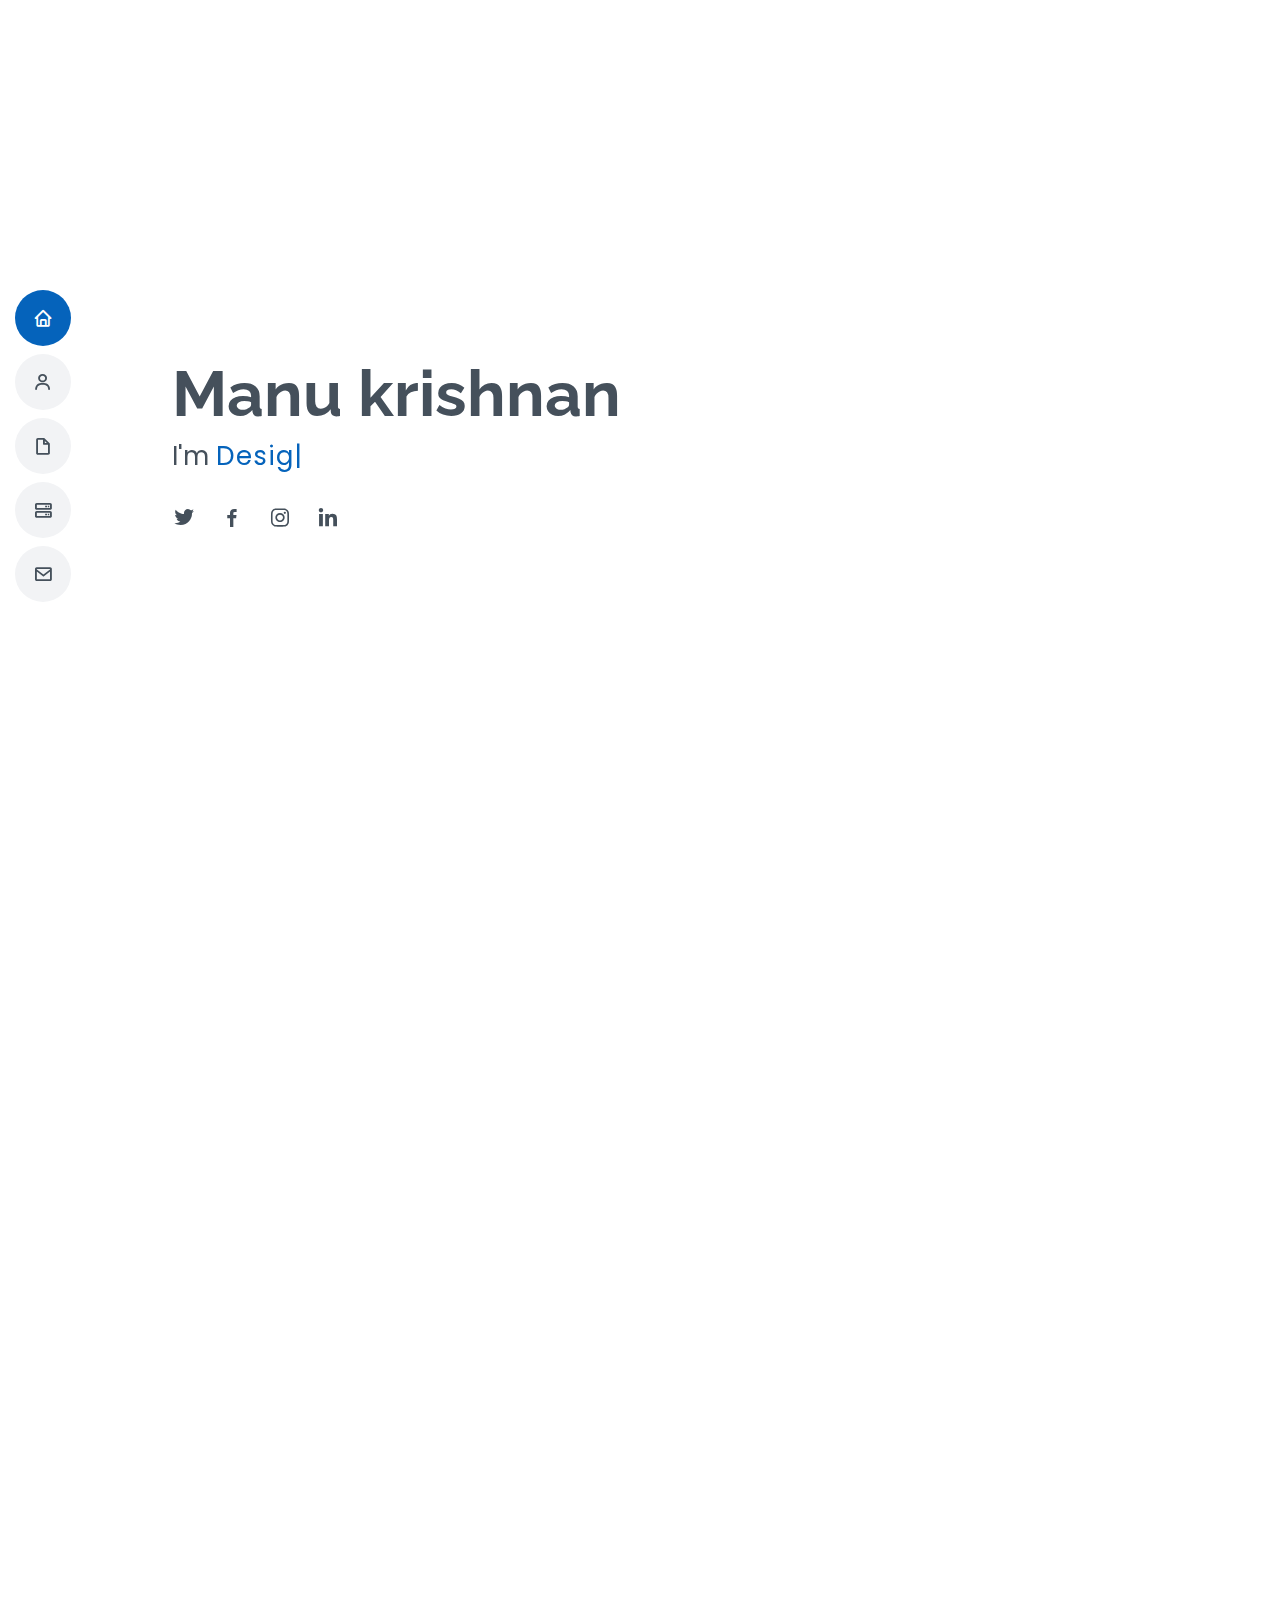
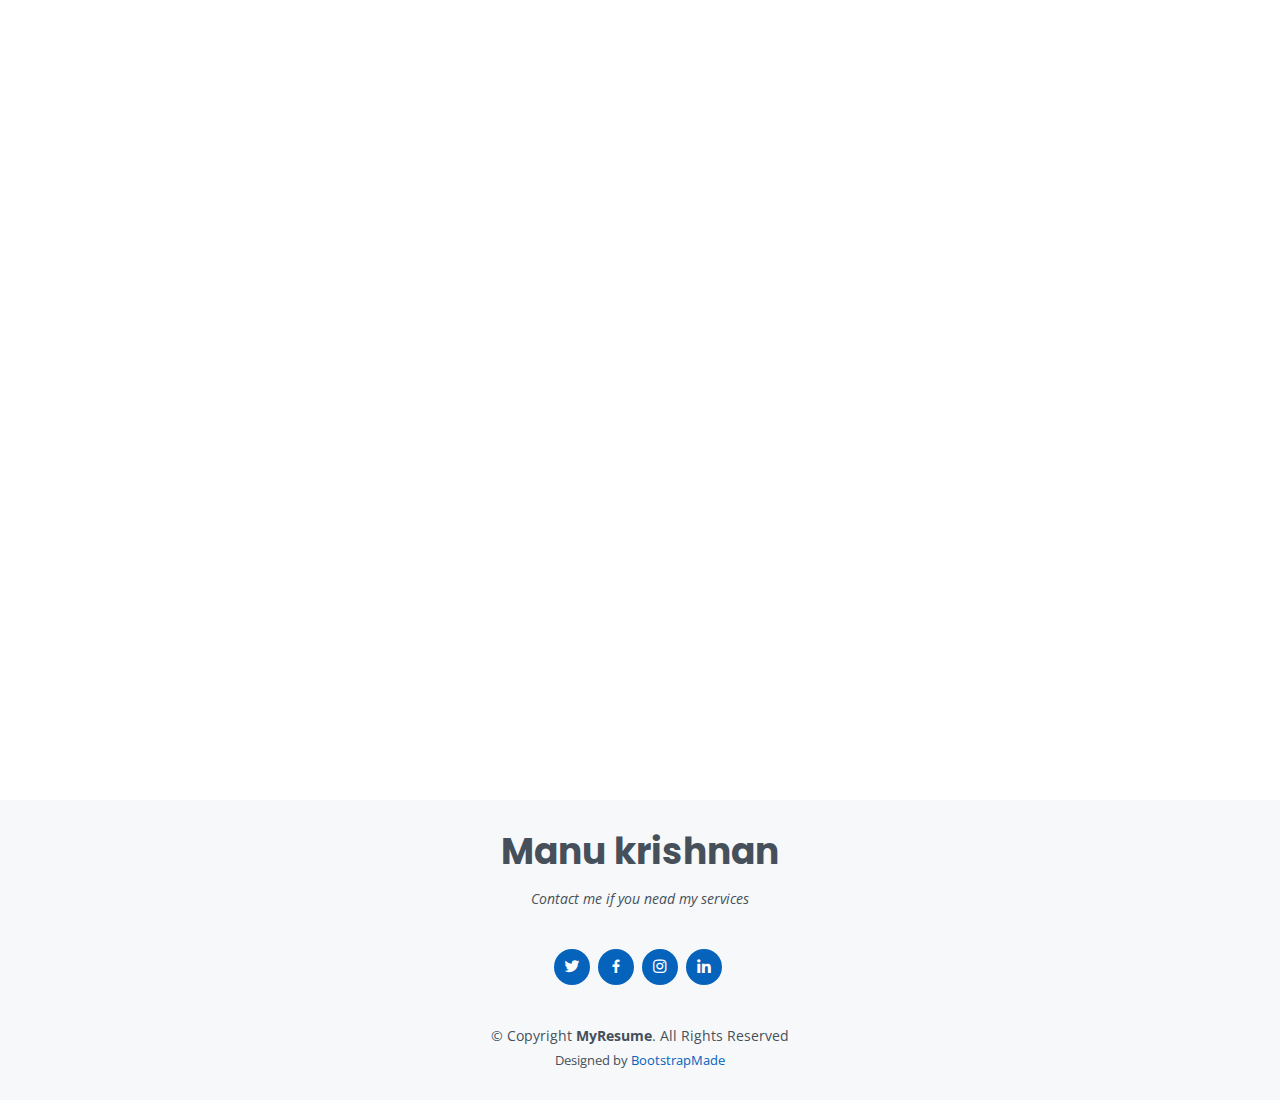
<file: index.html>
<!DOCTYPE html>
<html lang="en">

<head>
  <meta charset="utf-8">
  <meta content="width=device-width, initial-scale=1.0" name="viewport">

  <title>MyResume Bootstrap Template - Index</title>
  <meta content="" name="description">
  <meta content="" name="keywords">

  <!-- Favicons -->
  <link href="https://scontent.fcok1-1.fna.fbcdn.net/v/t31.18172-8/15123457_1123227797772747_7526536678609144433_o.jpg?_nc_cat=108&ccb=1-7&_nc_sid=174925&_nc_ohc=X6Bpsg0SAD0AX-35k9A&_nc_ht=scontent.fcok1-1.fna&oh=00_AT89IeoPStcCm8clSYCcHf-0Weo73PvkxgmrVfZkdDguAw&oe=62C58557" rel="icon">
  <link href="assets/img/apple-touch-icon.png" rel="apple-touch-icon">

  <!-- Google Fonts -->
  <link href="https://fonts.googleapis.com/css?family=Open+Sans:300,300i,400,400i,600,600i,700,700i|Raleway:300,300i,400,400i,500,500i,600,600i,700,700i|Poppins:300,300i,400,400i,500,500i,600,600i,700,700i" rel="stylesheet">

  <!-- Vendor CSS Files -->
  <link href="assets/vendor/aos/aos.css" rel="stylesheet">
  <link href="assets/vendor/bootstrap/css/bootstrap.min.css" rel="stylesheet">
  <link href="assets/vendor/bootstrap-icons/bootstrap-icons.css" rel="stylesheet">
  <link href="assets/vendor/boxicons/css/boxicons.min.css" rel="stylesheet">
  <link href="assets/vendor/glightbox/css/glightbox.min.css" rel="stylesheet">
  <link href="assets/vendor/swiper/swiper-bundle.min.css" rel="stylesheet">
  <script src="https://ajax.googleapis.com/ajax/libs/jquery/3.5.1/jquery.min.js"></script>

  <!-- Template Main CSS File -->
  <link href="assets/css/style.css" rel="stylesheet">

  <!-- =======================================================
  * Template Name: MyResume - v4.7.0
  * Template URL: https://bootstrapmade.com/free-html-bootstrap-template-my-resume/
  * Author: BootstrapMade.com
  * License: https://bootstrapmade.com/license/
  ======================================================== -->
</head>

<body>

  <!-- ======= Mobile nav toggle button ======= -->
  <!-- <button type="button" class="mobile-nav-toggle d-xl-none"><i class="bi bi-list mobile-nav-toggle"></i></button> -->
  <i class="bi bi-list mobile-nav-toggle d-xl-none"></i>
  <!-- ======= Header ======= -->
  <header id="header" class="d-flex flex-column justify-content-center">

    <nav id="navbar" class="navbar nav-menu">
      <ul>
        <li><a href="#hero" class="nav-link scrollto active"><i class="bx bx-home"></i> <span>Home</span></a></li>
        <li><a href="#about" class="nav-link scrollto"><i class="bx bx-user"></i> <span>About</span></a></li>
        <li><a href="#resume" class="nav-link scrollto"><i class="bx bx-file-blank"></i> <span>Resume</span></a></li>
        
        <li><a href="#services" class="nav-link scrollto"><i class="bx bx-server"></i> <span>Services</span></a></li>
        <li><a href="#contact" class="nav-link scrollto"><i class="bx bx-envelope"></i> <span>Contact</span></a></li>
      </ul>
    </nav><!-- .nav-menu -->

  </header><!-- End Header -->

  <!-- ======= Hero Section ======= -->
  <section id="hero" class="d-flex flex-column justify-content-center">
    <div class="container" data-aos="zoom-in" data-aos-delay="100">
      <h1>Manu krishnan</h1>
      <p>I'm <span class="typed" data-typed-items="Designer, Developer, Freelancer, Photographer"></span></p>
      <div class="social-links">
        <a href="https://twitter.com/manukri03860223" class="twitter"><i class="bx bxl-twitter"></i></a>
        <a href="https://www.facebook.com/Manu.kallooppara/" class="facebook"><i class="bx bxl-facebook"></i></a>
        <a href="https://www.instagram.com/m05j13s/" class="instagram"><i class="bx bxl-instagram"></i></a>
        
        <a href="https://www.linkedin.com/in/manu-krishnan-495211202/" class="linkedin"><i class="bx bxl-linkedin"></i></a>
      </div>
    </div>
  </section><!-- End Hero -->

  <main id="main">

    <!-- ======= About Section ======= -->
    <section id="about" class="about">
      <div class="container" data-aos="fade-up">

        <div class="section-title">
          <h2>About</h2>
          
        </div>

        <div class="row">
          <div class="col-lg-4">
            <img src"=https://scontent.fccj5-1.fna.fbcdn.net/v/t31.18172-8/15123457_1123227797772747_7526536678609144433_o.jpg?_nc_cat=108&ccb=1-7&_nc_sid=174925&_nc_ohc=X6Bpsg0SAD0AX_qt6OI&_nc_ht=scontent.fccj5-1.fna&oh=00_AT8vJU3rBh9tMPU494WFHklERG4bKKzWl9TMyxh0mbKHpQ&oe=62C58557" class="img-fluid" alt="">
          </div>
          <div class="col-lg-8 pt-4 pt-lg-0 content">
            <h3>UI/UX Designer &amp; Full Stack Web Developer.</h3>
            <p class="fst-italic">
            
            </p>
            <div class="row">
              <div class="col-lg-6">
                <ul>
                  <li><i class="bi bi-chevron-right"></i> <strong>Birthday:</strong> <span>5 june 1995</span></li>
                 
                  <li><i class="bi bi-chevron-right"></i> <strong>Phone:</strong> <span>+91 8943293217</span></li>
                  <li><i class="bi bi-chevron-right"></i> <strong>City:</strong> <span>Thiruvalla,kerala</span></li>
                </ul>
              </div>
              <div class="col-lg-6">
                <ul>

                  <li><i class="bi bi-chevron-right"></i> <strong>Degree:</strong> <span>Bachelor of tourism</span></li>
                  <li><i class="bi bi-chevron-right"></i> <strong>PhEmailone:</strong> <span>manukrishnan1305@gmail.com</span></li>
                  <li><i class="bi bi-chevron-right"></i> <strong>Freelance:</strong> <span>Available</span></li>
                </ul>
              </div>
            </div>
           
          </div>
        </div>

      </div>
    </section><!-- End About Section -->

    <!-- End Facts Section -->

    <!-- ======= Skills Section ======= -->
    <section id="skills" class="skills section-bg">
      <div class="container" data-aos="fade-up">

        <div class="section-title">
          <h2>Skills</h2>
          <p>very high typing speed , football player , very good skill in photoshop  </div>

        <div class="row skills-content">

          <div class="col-lg-6">

            <div class="progress">
              <span class="skill">HTML <i class="val">70%</i></span>
              <div class="progress-bar-wrap">
                <div class="progress-bar" role="progressbar" aria-valuenow="70" aria-valuemin="0" aria-valuemax="100"></div>
              </div>
            </div>

            <div class="progress">
              <span class="skill">CSS <i class="val">60%</i></span>
              <div class="progress-bar-wrap">
                <div class="progress-bar" role="progressbar" aria-valuenow="60" aria-valuemin="0" aria-valuemax="100"></div>
              </div>
            </div>

            <div class="progress">
              <span class="skill">JavaScript <i class="val">60%</i></span>
              <div class="progress-bar-wrap">
                <div class="progress-bar" role="progressbar" aria-valuenow="60" aria-valuemin="0" aria-valuemax="100"></div>
              </div>
            </div>

          </div>

          <div class="col-lg-6">

            <div class="progress">
              <span class="skill">java <i class="val">90%</i></span>
              <div class="progress-bar-wrap">
                <div class="progress-bar" role="progressbar" aria-valuenow="90" aria-valuemin="0" aria-valuemax="100"></div>
              </div>
            </div>

            <div class="progress">
              <span class="skill"> video editing <i class="val">90%</i></span>
              <div class="progress-bar-wrap">
                <div class="progress-bar" role="progressbar" aria-valuenow="90" aria-valuemin="0" aria-valuemax="100"></div>
              </div>
            </div>

            <div class="progress">
              <span class="skill">Photoshop <i class="val">90%</i></span>
              <div class="progress-bar-wrap">
                <div class="progress-bar" role="progressbar" aria-valuenow="90" aria-valuemin="0" aria-valuemax="100"></div>
              </div>
            </div>

          </div>

        </div>

      </div>
    </section><!-- End Skills Section -->

    <!-- ======= Resume Section ======= -->
    <section id="resume" class="resume">
      <div class="container" data-aos="fade-up">

        <div class="section-title">
          <h2>Resume</h2>
          
        </div>

        <div class="row">
          <div class="col-lg-6">
            <h3 class="resume-title">Sumary</h3>
            <div class="resume-item pb-0">
              <h4>Manu  krishnan</h4>
              <p><em> Native place is thiruvalla. completed diploma in mechanical engineering . </em></p>
              <ul>
                <li>Kattedathu house kallooppara p.o mallappally </li>
                <li>+91 8943293217</li>
                <li>manukrishnan1305@gmail.com</li>
              </ul>
            </div>

            <h3 class="resume-title">Education</h3>
            <div class="resume-item">
              <h4>Diploma in mechanical engineering &amp; </h4>
              <h5>2013 - 2017</h5>
              <p><em>Government polytechnic collage Vennikulam</em></p>
              </div>
            <div class="resume-item">
              <h4>Bachelor of Arts &amp; Travel and tourism</h4>
              <h5>2019 - 2023</h5>
              <p><em>Indiragandhi National Open University</em></p>
              <p></div>
          </div>
          <div class="col-lg-6">
            <h3 class="resume-title">Professional Experience</h3>
            <div class="resume-item">
              <h4>Service engineering</h4>
              <h5>2018-2019</h5>
              <p><em>Mahindra</em></p>
              <ul>
                <li>Interact with cusomers and solving their vehile problems</li>
                </ul>
            </div>
            <div class="resume-item">
              <h4>Photoshop specialist</h4>
              <h5>2017- present</h5>
              <p><em>Freelancer </em></p>
              <ul>
                <li>Doing photoshop as freelancer </li>
               </ul>
            </div>
          </div>
        </div>

      </div>
    </section><!-- End Resume Section -->

    
    <!-- ======= Services Section ======= -->
    <section id="services" class="services">
      <div class="container" data-aos="fade-up">

        <div class="section-title">
          <h2>Services</h2>
          <p>Gives you high quality as I can</div>

        <div class="row">

          <div class="col-lg-4 col-md-6 d-flex align-items-stretch" data-aos="zoom-in" data-aos-delay="100">
            <div class="icon-box iconbox-blue">
              <div class="icon">
                <svg width="100" height="100" viewBox="0 0 600 600" xmlns="http://www.w3.org/2000/svg">
                  <path stroke="none" stroke-width="0" fill="#f5f5f5" d="M300,521.0016835830174C376.1290562159157,517.8887921683347,466.0731472004068,529.7835943286574,510.70327084640275,468.03025145048787C554.3714126377745,407.6079735673963,508.03601936045806,328.9844924480964,491.2728898941984,256.3432110539036C474.5976632858925,184.082847569629,479.9380746630129,96.60480741107993,416.23090153303,58.64404602377083C348.86323505073057,18.502131276798302,261.93793281208167,40.57373210992963,193.5410806939664,78.93577620505333C130.42746243093433,114.334589627462,98.30271207620316,179.96522072025542,76.75703585869454,249.04625023123273C51.97151888228291,328.5150500222984,13.704378332031375,421.85034740162234,66.52175969318436,486.19268352777647C119.04800174914682,550.1803526380478,217.28368757567262,524.383925680826,300,521.0016835830174"></path>
                </svg>
                <i class="bx bxl-dribbble"></i>
              </div>
              <h4><a href="">Web developing</a></h4>
              <p>Makes high proffessional websites</p>
            </div>
          </div>

          <div class="col-lg-4 col-md-6 d-flex align-items-stretch mt-4 mt-md-0" data-aos="zoom-in" data-aos-delay="200">
            <div class="icon-box iconbox-orange ">
              <div class="icon">
                <svg width="100" height="100" viewBox="0 0 600 600" xmlns="http://www.w3.org/2000/svg">
                  <path stroke="none" stroke-width="0" fill="#f5f5f5" d="M300,582.0697525312426C382.5290701553225,586.8405444964366,449.9789794690241,525.3245884688669,502.5850820975895,461.55621195738473C556.606425686781,396.0723002908107,615.8543463187945,314.28637112970534,586.6730223649479,234.56875336149918C558.9533121215079,158.8439757836574,454.9685369536778,164.00468322053177,381.49747125262974,130.76875717737553C312.15926192815925,99.40240125094834,248.97055460311594,18.661163978235184,179.8680185752513,50.54337015887873C110.5421016452524,82.52863877960104,119.82277516462835,180.83849132639028,109.12597500060166,256.43424936330496C100.08760227029461,320.3096726198365,92.17705696193138,384.0621239912766,124.79988738764834,439.7174275375508C164.83382741302287,508.01625554203684,220.96474134820875,577.5009287672846,300,582.0697525312426"></path>
                </svg>
                <i class="bx bx-file"></i>
              </div>
              <h4><a href="">Guidences</a></h4>
              <p>Gives guidences for begginner developers</p>
            </div>
          </div>

          <div class="col-lg-4 col-md-6 d-flex align-items-stretch mt-4 mt-lg-0" data-aos="zoom-in" data-aos-delay="300">
            <div class="icon-box iconbox-pink">
              <div class="icon">
                <svg width="100" height="100" viewBox="0 0 600 600" xmlns="http://www.w3.org/2000/svg">
                  <path stroke="none" stroke-width="0" fill="#f5f5f5" d="M300,541.5067337569781C382.14930387511276,545.0595476570109,479.8736841581634,548.3450877840088,526.4010558755058,480.5488172755941C571.5218469581645,414.80211281144784,517.5187510058486,332.0715597781072,496.52539010469104,255.14436215662573C477.37192572678356,184.95920475031193,473.57363656557914,105.61284051026155,413.0603344069578,65.22779650032875C343.27470386102294,18.654635553484475,251.2091493199835,5.337323636656869,175.0934190732945,40.62881213300186C97.87086631185822,76.43348514350839,51.98124368387456,156.15599469081315,36.44837278890362,239.84606092416172C21.716077023791087,319.22268207091537,43.775223500013084,401.1760424656574,96.891909868211,461.97329694683043C147.22146801428983,519.5804099606455,223.5754009179313,538.201503339737,300,541.5067337569781"></path>
                </svg>
                <i class="bx bx-tachometer"></i>
              </div>
              <h4><a href="">Adviser</a></h4>
              <p> Also give advice to vehicle relted issues</p>
            </div>
          </div>

          <div class="col-lg-4 col-md-6 d-flex align-items-stretch mt-4" data-aos="zoom-in" data-aos-delay="100">
            <div class="icon-box iconbox-yellow">
              <div class="icon">
                <svg width="100" height="100" viewBox="0 0 600 600" xmlns="http://www.w3.org/2000/svg">
                  <path stroke="none" stroke-width="0" fill="#f5f5f5" d="M300,503.46388370962813C374.79870501325706,506.71871716319447,464.8034551963731,527.1746412648533,510.4981551193396,467.86667711651364C555.9287308511215,408.9015244558933,512.6030010748507,327.5744911775523,490.211057578863,256.5855673507754C471.097692560561,195.9906835881958,447.69079081568157,138.11976852964426,395.19560036434837,102.3242989838813C329.3053358748298,57.3949838291264,248.02791733380457,8.279543830951368,175.87071277845988,42.242879143198664C103.41431057327972,76.34704239035025,93.79494320519305,170.9812938413882,81.28167332365135,250.07896920659033C70.17666984294237,320.27484674793965,64.84698225790005,396.69656628748305,111.28512138212992,450.4950937839243C156.20124167950087,502.5303643271138,231.32542653798444,500.4755392045468,300,503.46388370962813"></path>
                </svg>
                <i class="bx bx-layer"></i>
              </div>
              <h4><a href="">Career</a></h4>
              <p> Guience to choose career</p>
            </div>
          </div>

          <div class="col-lg-4 col-md-6 d-flex align-items-stretch mt-4" data-aos="zoom-in" data-aos-delay="200">
            <div class="icon-box iconbox-red">
              <div class="icon">
                <svg width="100" height="100" viewBox="0 0 600 600" xmlns="http://www.w3.org/2000/svg">
                  <path stroke="none" stroke-width="0" fill="#f5f5f5" d="M300,532.3542879108572C369.38199826031484,532.3153073249985,429.10787420159085,491.63046689027357,474.5244479745417,439.17860296908856C522.8885846962883,383.3225815378663,569.1668002868075,314.3205725914397,550.7432151929288,242.7694973846089C532.6665558377875,172.5657663291529,456.2379748765914,142.6223662098291,390.3689995646985,112.34683881706744C326.66090330228417,83.06452184765237,258.84405631176094,53.51806209861945,193.32584062364296,78.48882559362697C121.61183558270385,105.82097193414197,62.805066853699245,167.19869350419734,48.57481801355237,242.6138429142374C34.843463184063346,315.3850353017275,76.69343916112496,383.4422959591041,125.22947124332185,439.3748458443577C170.7312796277747,491.8107796887764,230.57421082200815,532.3932930995766,300,532.3542879108572"></path>
                </svg>
                <i class="bx bx-slideshow"></i>
              </div>
              <h4><a href="">Editing</a></h4>
              <p>Photo and Video edit with higly preffesional</p>
            </div>
          </div>

         

        </div>

      </div>
    </section><!-- End Services Section -->

    

            

            


    <!-- ======= Contact Section ======= -->
    <section id="contact" class="contact">
      <div class="container" data-aos="fade-up">

        <div class="section-title">
          <h2>Contact</h2>
        </div>

        <div class="row mt-1">

          <div class="col-lg-4">
            <div class="info">
              <div class="address">
                <i class="bi bi-geo-alt"></i>
                <h4>Location:</h4>
                <p>Kallooppara,thiruvalla pathanamthitta dist.</p>
              </div>

              <div class="email">
                <i class="bi bi-envelope"></i>
                <h4>Email:</h4>
                <p>manukrishnan1305@gmail.com</p>
              </div>

              <div class="phone">
                <i class="bi bi-phone"></i>
                <h4>Call:</h4>
                <p>+91 8943293217  </p>
              </div>

            </div>

          </div>

          <div class="col-lg-8 mt-5 mt-lg-0">

            <form method="post" id="submit-form" role="form" class="php-email-form">
              <div class="row">
                <div class="col-md-6 form-group">
                  <input type="text" name="name" class="form-control" id="name" placeholder="Your Name" required>
                </div>
                <div class="col-md-6 form-group mt-3 mt-md-0">
                  <input type="email" class="form-control" name="email" id="email" placeholder="Your Email" required>
                </div>
              </div>
              <div class="form-group mt-3">
                <input type="text" class="form-control" name="subject" id="subject" placeholder="Subject" required>
              </div>
              <div class="form-group mt-3">
                <textarea class="form-control" name="message" rows="5" placeholder="Message" required></textarea>
              </div>
              <div class="my-3">
                <div class="loading">Loading</div>
                
                <div class="sent-message">Your message has been sent. Thank you!</div>
              </div>
              <div class="text-center"><button type="submit">Send Message</button></div>
            </form>

          </div>

        </div>

      </div>
    </section><!-- End Contact Section -->

  </main><!-- End #main -->

  <!-- ======= Footer ======= -->
  <footer id="footer">
    <div class="container">
      <h3>Manu krishnan</h3>
      <p>Contact me if you nead my services</p>
      <div class="social-links">
        <a href="https://twitter.com/manukri03860223" class="twitter"><i class="bx bxl-twitter"></i></a>
        <a href="https://www.facebook.com/Manu.kallooppara/" class="facebook"><i class="bx bxl-facebook"></i></a>
        <a href="https://www.instagram.com/m05j13s/" class="instagram"><i class="bx bxl-instagram"></i></a>
        
        <a href="https://www.linkedin.com/in/manu-krishnan-495211202/" class="linkedin"><i class="bx bxl-linkedin"></i></a>
      </div>
      <div class="copyright">
        &copy; Copyright <strong><span>MyResume</span></strong>. All Rights Reserved
      </div>
      <div class="credits">
        <!-- All the links in the footer should remain intact. -->
        <!-- You can delete the links only if you purchased the pro version. -->
        <!-- Licensing information: [license-url] -->
        <!-- Purchase the pro version with working PHP/AJAX contact form: https://bootstrapmade.com/free-html-bootstrap-template-my-resume/ -->
        Designed by <a href="https://bootstrapmade.com/">BootstrapMade</a>
      </div>
    </div>
  </footer><!-- End Footer -->

  <div id="preloader"></div>
  <a href="#" class="back-to-top d-flex align-items-center justify-content-center"><i class="bi bi-arrow-up-short"></i></a>

  <!-- Vendor JS Files -->
  <script src="assets/vendor/purecounter/purecounter.js"></script>
  <script src="assets/vendor/aos/aos.js"></script>
  <script src="assets/vendor/bootstrap/js/bootstrap.bundle.min.js"></script>
  <script src="assets/vendor/glightbox/js/glightbox.min.js"></script>
  <script src="assets/vendor/isotope-layout/isotope.pkgd.min.js"></script>
  <script src="assets/vendor/swiper/swiper-bundle.min.js"></script>
  <script src="assets/vendor/typed.js/typed.min.js"></script>
  <script src="assets/vendor/waypoints/noframework.waypoints.js"></script>
  <script src="assets/vendor/php-email-form/validate.js"></script>

  <!-- Template Main JS File -->
  <script src="assets/js/main.js"></script>
  <script>
    $("#submit-form").submit((e)=>{
        e.preventDefault()
        $.ajax({
            url:"https://script.google.com/macros/s/AKfycbzFLP82GIt268Iq0Gu2c2OdcOHGYCm8JD_Z2kRZOw/exec",
            data:$("#submit-form").serialize(),
            method:"post",
            success:function (response){
                alert("Form submitted successfully")
                window.location.reload()
                //window.location.href="https://google.com"
            },
            error:function (err){
                alert("Something Error")

            }
        })
    })
</script>

</body>

</html>
</file>
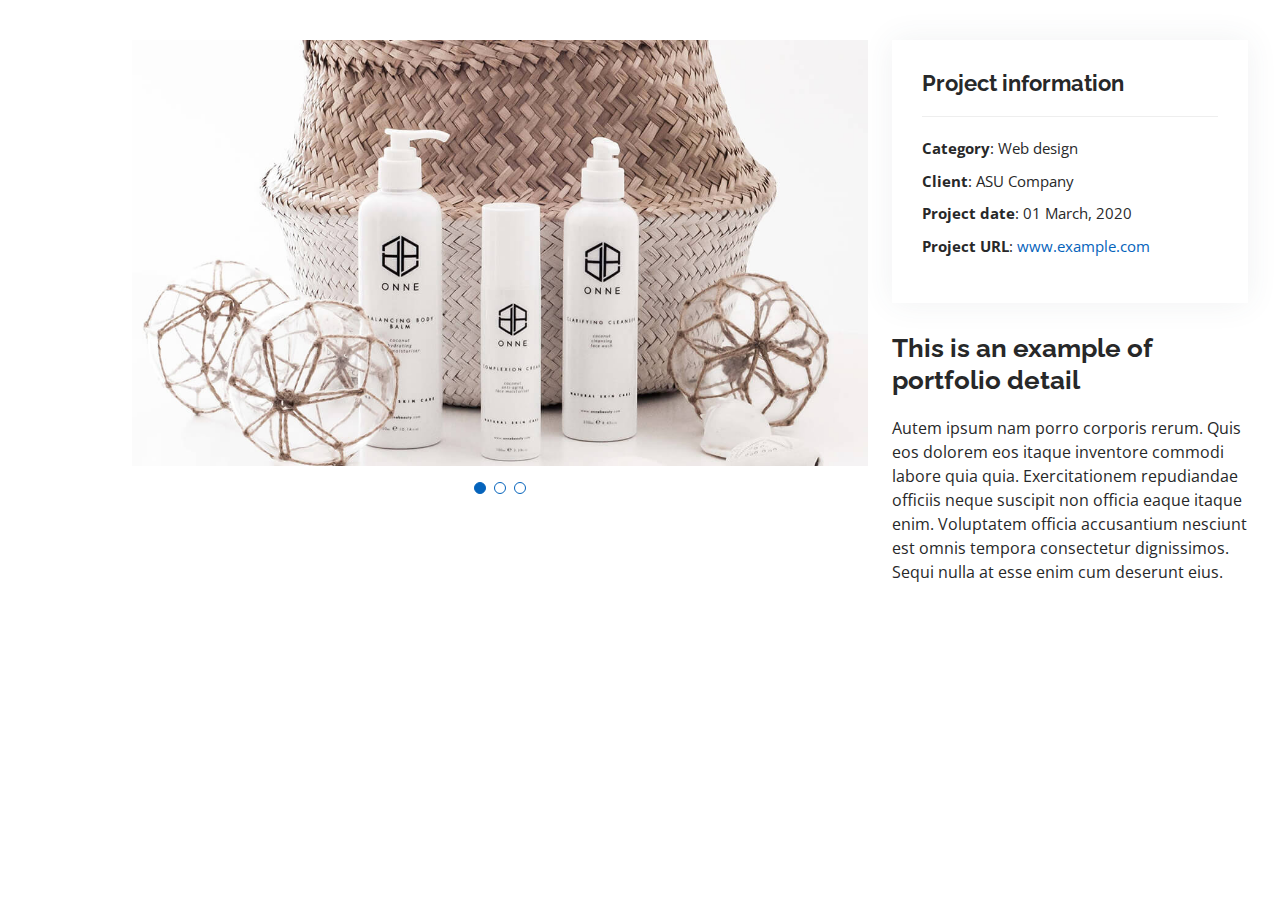
<file: portfolio-details.html>
<!DOCTYPE html>
<html lang="en">

<head>
  <meta charset="utf-8">
  <meta content="width=device-width, initial-scale=1.0" name="viewport">

  <title>Portfolio Details - Personal Bootstrap Template</title>
  <meta content="" name="description">
  <meta content="" name="keywords">

  <!-- Favicons -->
  <link href="assets/img/favicon.png" rel="icon">
  <link href="assets/img/apple-touch-icon.png" rel="apple-touch-icon">

  <!-- Google Fonts -->
  <link href="https://fonts.googleapis.com/css?family=Open+Sans:300,300i,400,400i,600,600i,700,700i|Raleway:300,300i,400,400i,500,500i,600,600i,700,700i|Poppins:300,300i,400,400i,500,500i,600,600i,700,700i" rel="stylesheet">

  <!-- Vendor CSS Files -->
  <link href="assets/vendor/aos/aos.css" rel="stylesheet">
  <link href="assets/vendor/bootstrap/css/bootstrap.min.css" rel="stylesheet">
  <link href="assets/vendor/bootstrap-icons/bootstrap-icons.css" rel="stylesheet">
  <link href="assets/vendor/boxicons/css/boxicons.min.css" rel="stylesheet">
  <link href="assets/vendor/glightbox/css/glightbox.min.css" rel="stylesheet">
  <link href="assets/vendor/swiper/swiper-bundle.min.css" rel="stylesheet">

  <!-- Template Main CSS File -->
  <link href="assets/css/style.css" rel="stylesheet">

  <!-- =======================================================
  * Template Name: MyResume - v4.7.0
  * Template URL: https://bootstrapmade.com/free-html-bootstrap-template-my-resume/
  * Author: BootstrapMade.com
  * License: https://bootstrapmade.com/license/
  ======================================================== -->
</head>

<body>

  <main id="main">

    <!-- ======= Portfolio Details Section ======= -->
    <section id="portfolio-details" class="portfolio-details">
      <div class="container">

        <div class="row gy-4">

          <div class="col-lg-8">
            <div class="portfolio-details-slider swiper">
              <div class="swiper-wrapper align-items-center">

                <div class="swiper-slide">
                  <img src="assets/img/portfolio/portfolio-details-1.jpg" alt="">
                </div>

                <div class="swiper-slide">
                  <img src="assets/img/portfolio/portfolio-details-2.jpg" alt="">
                </div>

                <div class="swiper-slide">
                  <img src="assets/img/portfolio/portfolio-details-3.jpg" alt="">
                </div>

              </div>
              <div class="swiper-pagination"></div>
            </div>
          </div>

          <div class="col-lg-4">
            <div class="portfolio-info">
              <h3>Project information</h3>
              <ul>
                <li><strong>Category</strong>: Web design</li>
                <li><strong>Client</strong>: ASU Company</li>
                <li><strong>Project date</strong>: 01 March, 2020</li>
                <li><strong>Project URL</strong>: <a href="#">www.example.com</a></li>
              </ul>
            </div>
            <div class="portfolio-description">
              <h2>This is an example of portfolio detail</h2>
              <p>
                Autem ipsum nam porro corporis rerum. Quis eos dolorem eos itaque inventore commodi labore quia quia. Exercitationem repudiandae officiis neque suscipit non officia eaque itaque enim. Voluptatem officia accusantium nesciunt est omnis tempora consectetur dignissimos. Sequi nulla at esse enim cum deserunt eius.
              </p>
            </div>
          </div>

        </div>

      </div>
    </section><!-- End Portfolio Details Section -->

  </main><!-- End #main -->

  <div id="preloader"></div>
  <a href="#" class="back-to-top d-flex align-items-center justify-content-center"><i class="bi bi-arrow-up-short"></i></a>

  <!-- Vendor JS Files -->
  <script src="assets/vendor/purecounter/purecounter.js"></script>
  <script src="assets/vendor/aos/aos.js"></script>
  <script src="assets/vendor/bootstrap/js/bootstrap.bundle.min.js"></script>
  <script src="assets/vendor/glightbox/js/glightbox.min.js"></script>
  <script src="assets/vendor/isotope-layout/isotope.pkgd.min.js"></script>
  <script src="assets/vendor/swiper/swiper-bundle.min.js"></script>
  <script src="assets/vendor/typed.js/typed.min.js"></script>
  <script src="assets/vendor/waypoints/noframework.waypoints.js"></script>
  <script src="assets/vendor/php-email-form/validate.js"></script>

  <!-- Template Main JS File -->
  <script src="assets/js/main.js"></script>

</body>

</html>
</file>
<file: assets/css/style.css>
/**
* Template Name: MyResume - v4.7.0
* Template URL: https://bootstrapmade.com/free-html-bootstrap-template-my-resume/
* Author: BootstrapMade.com
* License: https://bootstrapmade.com/license/
*/

/*--------------------------------------------------------------
# General
--------------------------------------------------------------*/
body {
  font-family: "Open Sans", sans-serif;
  color: #272829;
}

a {
  color: #0563bb;
  text-decoration: none;
}

a:hover {
  color: #067ded;
  text-decoration: none;
}

h1, h2, h3, h4, h5, h6 {
  font-family: "Raleway", sans-serif;
}

/*--------------------------------------------------------------
# Back to top button
--------------------------------------------------------------*/
.back-to-top {
  position: fixed;
  visibility: hidden;
  opacity: 0;
  right: 15px;
  bottom: 15px;
  z-index: 996;
  background: #0563bb;
  width: 40px;
  height: 40px;
  border-radius: 50px;
  transition: all 0.4s;
}
.back-to-top i {
  font-size: 28px;
  color: #fff;
  line-height: 0;
}
.back-to-top:hover {
  background: #0678e3;
  color: #fff;
}
.back-to-top.active {
  visibility: visible;
  opacity: 1;
}

/*--------------------------------------------------------------
# Preloader
--------------------------------------------------------------*/
#preloader {
  position: fixed;
  top: 0;
  left: 0;
  right: 0;
  bottom: 0;
  z-index: 9999;
  overflow: hidden;
  background: #fff;
}

#preloader:before {
  content: "";
  position: fixed;
  top: calc(50% - 30px);
  left: calc(50% - 30px);
  border: 6px solid #0563bb;
  border-top-color: #fff;
  border-bottom-color: #fff;
  border-radius: 50%;
  width: 60px;
  height: 60px;
  -webkit-animation: animate-preloader 1s linear infinite;
  animation: animate-preloader 1s linear infinite;
}

@-webkit-keyframes animate-preloader {
  0% {
    transform: rotate(0deg);
  }
  100% {
    transform: rotate(360deg);
  }
}

@keyframes animate-preloader {
  0% {
    transform: rotate(0deg);
  }
  100% {
    transform: rotate(360deg);
  }
}
/*--------------------------------------------------------------
# Disable aos animation delay on mobile devices
--------------------------------------------------------------*/
@media screen and (max-width: 768px) {
  [data-aos-delay] {
    transition-delay: 0 !important;
  }
}
/*--------------------------------------------------------------
# Header
--------------------------------------------------------------*/
#header {
  position: fixed;
  top: 0;
  left: 0;
  bottom: 0;
  z-index: 9997;
  transition: all 0.5s;
  padding: 15px;
  overflow-y: auto;
}
@media (max-width: 992px) {
  #header {
    width: 300px;
    background: #fff;
    border-right: 1px solid #e6e9ec;
    left: -300px;
  }
}

@media (min-width: 992px) {
  #main {
    margin-left: 100px;
  }
}
/*--------------------------------------------------------------
# Navigation Menu
--------------------------------------------------------------*/
/**
* Desktop Navigation 
*/
.nav-menu {
  padding: 0;
  display: block;
}
.nav-menu * {
  margin: 0;
  padding: 0;
  list-style: none;
}
.nav-menu > ul > li {
  position: relative;
  white-space: nowrap;
}
.nav-menu a, .nav-menu a:focus {
  display: flex;
  align-items: center;
  color: #45505b;
  padding: 10px 18px;
  margin-bottom: 8px;
  transition: 0.3s;
  font-size: 15px;
  border-radius: 50px;
  background: #f2f3f5;
  height: 56px;
  width: 100%;
  overflow: hidden;
  transition: 0.3s;
}
.nav-menu a i, .nav-menu a:focus i {
  font-size: 20px;
}
.nav-menu a span, .nav-menu a:focus span {
  padding: 0 5px 0 7px;
  color: #45505b;
}
@media (min-width: 992px) {
  .nav-menu a, .nav-menu a:focus {
    width: 56px;
  }
  .nav-menu a span, .nav-menu a:focus span {
    display: none;
    color: #fff;
  }
}
.nav-menu a:hover, .nav-menu .active, .nav-menu .active:focus, .nav-menu li:hover > a {
  color: #fff;
  background: #0563bb;
}
.nav-menu a:hover span, .nav-menu .active span, .nav-menu .active:focus span, .nav-menu li:hover > a span {
  color: #fff;
}
.nav-menu a:hover, .nav-menu li:hover > a {
  width: 100%;
  color: #fff;
}
.nav-menu a:hover span, .nav-menu li:hover > a span {
  display: block;
}

/**
* Mobile Navigation 
*/
.mobile-nav-toggle {
  position: fixed;
  right: 10px;
  top: 10px;
  z-index: 9998;
  border: 0;
  background: none;
  font-size: 28px;
  transition: all 0.4s;
  outline: none !important;
  line-height: 0;
  cursor: pointer;
  border-radius: 50px;
  padding: 5px;
}
.mobile-nav-toggle i {
  color: #45505b;
}

.mobile-nav-active {
  overflow: hidden;
}
.mobile-nav-active #header {
  left: 0;
}
.mobile-nav-active .mobile-nav-toggle {
  color: #fff;
  background-color: #0563bb;
}

/*--------------------------------------------------------------
# Hero Section
--------------------------------------------------------------*/
#hero {
  width: 100%;
  height: 100vh;
  background: url("https://scontent.fccj5-1.fna.fbcdn.net/v/t1.18169-9/20228834_1357517257677132_5939774109813245775_n.jpg?_nc_cat=106&ccb=1-7&_nc_sid=174925&_nc_ohc=3UgrzmaQpMIAX9fxFCe&_nc_ht=scontent.fccj5-1.fna&oh=00_AT_HcFOzdv8MTo9wvmeASGUqugMm8K7m5mzDUo_jkv0zlw&oe=62C40C2A") top right no-repeat;
  background-size: cover ;
  position: relative;
}
@media (min-width: 992px) {
  #hero {
    padding-left: 160px;
  }
}
#hero:before {
  content: "";
  background: rgba(255, 255, 255, 0.8);
  position: absolute;
  bottom: 0;
  top: 0;
  left: 0;
  right: 0;
}
#hero h1 {
  margin: 0;
  font-size: 64px;
  font-weight: 700;
  line-height: 56px;
  color: #45505b;
}
#hero p {
  color: #45505b;
  margin: 15px 0 0 0;
  font-size: 26px;
  font-family: "Poppins", sans-serif;
}
#hero p span {
  color: #0563bb;
  letter-spacing: 1px;
}
#hero .social-links {
  margin-top: 30px;
}
#hero .social-links a {
  font-size: 24px;
  display: inline-block;
  color: #45505b;
  line-height: 1;
  margin-right: 20px;
  transition: 0.3s;
}
#hero .social-links a:hover {
  color: #0563bb;
}
@media (max-width: 992px) {
  #hero {
    text-align: center;
  }
  #hero h1 {
    font-size: 32px;
    line-height: 36px;
  }
  #hero p {
    margin-top: 10px;
    font-size: 20px;
    line-height: 24px;
  }
}

/*--------------------------------------------------------------
# Sections General
--------------------------------------------------------------*/
section {
  padding: 60px 0;
  overflow: hidden;
}

.section-title {
  text-align: center;
  padding-bottom: 30px;
}
.section-title h2 {
  font-size: 32px;
  font-weight: bold;
  text-transform: uppercase;
  margin-bottom: 20px;
  padding-bottom: 20px;
  position: relative;
  color: #45505b;
}
.section-title h2::before {
  content: "";
  position: absolute;
  display: block;
  width: 120px;
  height: 1px;
  background: #ddd;
  bottom: 1px;
  left: calc(50% - 60px);
}
.section-title h2::after {
  content: "";
  position: absolute;
  display: block;
  width: 40px;
  height: 3px;
  background: #0563bb;
  bottom: 0;
  left: calc(50% - 20px);
}
.section-title p {
  margin-bottom: 0;
}

/*--------------------------------------------------------------
# About
--------------------------------------------------------------*/
.about .content h3 {
  font-weight: 700;
  font-size: 26px;
  color: #728394;
}
.about .content ul {
  list-style: none;
  padding: 0;
}
.about .content ul li {
  margin-bottom: 20px;
  display: flex;
  align-items: center;
}
.about .content ul strong {
  margin-right: 10px;
}
.about .content ul i {
  font-size: 16px;
  margin-right: 5px;
  color: #0563bb;
  line-height: 0;
}
.about .content p:last-child {
  margin-bottom: 0;
}

/*--------------------------------------------------------------
# Facts
--------------------------------------------------------------*/
.facts .count-box {
  padding: 30px 30px 25px 30px;
  margin-top: 30px;
  width: 100%;
  position: relative;
  text-align: center;
  background: #fff;
}
.facts .count-box i {
  position: absolute;
  top: -25px;
  left: 50%;
  transform: translateX(-50%);
  font-size: 24px;
  background: #0563bb;
  color: #fff;
  border-radius: 50px;
  display: inline-flex;
  align-items: center;
  justify-content: center;
  width: 48px;
  height: 48px;
}
.facts .count-box span {
  font-size: 36px;
  display: block;
  font-weight: 600;
  color: #011426;
}
.facts .count-box p {
  padding: 0;
  margin: 0;
  font-family: "Raleway", sans-serif;
  font-size: 14px;
}

/*--------------------------------------------------------------
# Akills
--------------------------------------------------------------*/
.skills .progress {
  height: 60px;
  display: block;
  background: none;
  border-radius: 0;
}
.skills .progress .skill {
  padding: 10px 0;
  margin: 0;
  text-transform: uppercase;
  display: block;
  font-weight: 600;
  font-family: "Poppins", sans-serif;
  color: #45505b;
}
.skills .progress .skill .val {
  float: right;
  font-style: normal;
}
.skills .progress-bar-wrap {
  background: #f2f3f5;
}
.skills .progress-bar {
  width: 1px;
  height: 10px;
  transition: 0.9s;
  background-color: #0563bb;
}

/*--------------------------------------------------------------
# Resume
--------------------------------------------------------------*/
.resume .resume-title {
  font-size: 26px;
  font-weight: 700;
  margin-top: 20px;
  margin-bottom: 20px;
  color: #45505b;
}
.resume .resume-item {
  padding: 0 0 20px 20px;
  margin-top: -2px;
  border-left: 2px solid #0563bb;
  position: relative;
}
.resume .resume-item h4 {
  line-height: 18px;
  font-size: 18px;
  font-weight: 600;
  text-transform: uppercase;
  font-family: "Poppins", sans-serif;
  color: #0563bb;
  margin-bottom: 10px;
}
.resume .resume-item h5 {
  font-size: 16px;
  background: #f7f8f9;
  padding: 5px 15px;
  display: inline-block;
  font-weight: 600;
  margin-bottom: 10px;
}
.resume .resume-item ul {
  padding-left: 20px;
}
.resume .resume-item ul li {
  padding-bottom: 10px;
}
.resume .resume-item:last-child {
  padding-bottom: 0;
}
.resume .resume-item::before {
  content: "";
  position: absolute;
  width: 16px;
  height: 16px;
  border-radius: 50px;
  left: -9px;
  top: 0;
  background: #fff;
  border: 2px solid #0563bb;
}

/*--------------------------------------------------------------
# Portfolio
--------------------------------------------------------------*/
.portfolio .portfolio-item {
  margin-bottom: 30px;
}
.portfolio #portfolio-flters {
  padding: 0;
  margin: 0 auto 25px auto;
  list-style: none;
  text-align: center;
  background: #fff;
  border-radius: 50px;
  padding: 2px 15px;
}
.portfolio #portfolio-flters li {
  cursor: pointer;
  display: inline-block;
  padding: 10px 15px;
  font-size: 14px;
  font-weight: 600;
  line-height: 1;
  text-transform: uppercase;
  color: #272829;
  margin-bottom: 5px;
  transition: all 0.3s ease-in-out;
}
.portfolio #portfolio-flters li:hover, .portfolio #portfolio-flters li.filter-active {
  color: #0563bb;
}
.portfolio #portfolio-flters li:last-child {
  margin-right: 0;
}
.portfolio .portfolio-wrap {
  transition: 0.3s;
  position: relative;
  overflow: hidden;
  z-index: 1;
  background: rgba(69, 80, 91, 0.8);
}
.portfolio .portfolio-wrap::before {
  content: "";
  background: rgba(255, 255, 255, 0.7);
  position: absolute;
  left: 30px;
  right: 30px;
  top: 30px;
  bottom: 30px;
  transition: all ease-in-out 0.3s;
  z-index: 2;
  opacity: 0;
}
.portfolio .portfolio-wrap .portfolio-info {
  opacity: 0;
  position: absolute;
  top: 0;
  left: 0;
  right: 0;
  bottom: 0;
  text-align: center;
  z-index: 3;
  transition: all ease-in-out 0.3s;
  display: flex;
  flex-direction: column;
  justify-content: center;
  align-items: center;
}
.portfolio .portfolio-wrap .portfolio-info::before {
  display: block;
  content: "";
  width: 48px;
  height: 48px;
  position: absolute;
  top: 35px;
  left: 35px;
  border-top: 3px solid #d7dce1;
  border-left: 3px solid #d7dce1;
  transition: all 0.5s ease 0s;
  z-index: 9994;
}
.portfolio .portfolio-wrap .portfolio-info::after {
  display: block;
  content: "";
  width: 48px;
  height: 48px;
  position: absolute;
  bottom: 35px;
  right: 35px;
  border-bottom: 3px solid #d7dce1;
  border-right: 3px solid #d7dce1;
  transition: all 0.5s ease 0s;
  z-index: 9994;
}
.portfolio .portfolio-wrap .portfolio-info h4 {
  font-size: 20px;
  color: #45505b;
  font-weight: 600;
}
.portfolio .portfolio-wrap .portfolio-info p {
  color: #45505b;
  font-size: 14px;
  text-transform: uppercase;
  padding: 0;
  margin: 0;
}
.portfolio .portfolio-wrap .portfolio-links {
  text-align: center;
  z-index: 4;
}
.portfolio .portfolio-wrap .portfolio-links a {
  color: #45505b;
  margin: 0 2px;
  font-size: 28px;
  display: inline-block;
  transition: 0.3s;
}
.portfolio .portfolio-wrap .portfolio-links a:hover {
  color: #148af9;
}
.portfolio .portfolio-wrap:hover::before {
  top: 0;
  left: 0;
  right: 0;
  bottom: 0;
  opacity: 1;
}
.portfolio .portfolio-wrap:hover .portfolio-info {
  opacity: 1;
}
.portfolio .portfolio-wrap:hover .portfolio-info::before {
  top: 15px;
  left: 15px;
}
.portfolio .portfolio-wrap:hover .portfolio-info::after {
  bottom: 15px;
  right: 15px;
}

/*--------------------------------------------------------------
# Portfolio Details
--------------------------------------------------------------*/
.portfolio-details {
  padding-top: 40px;
}
.portfolio-details .portfolio-details-slider img {
  width: 100%;
}
.portfolio-details .portfolio-details-slider .swiper-pagination {
  margin-top: 20px;
  position: relative;
}
.portfolio-details .portfolio-details-slider .swiper-pagination .swiper-pagination-bullet {
  width: 12px;
  height: 12px;
  background-color: #fff;
  opacity: 1;
  border: 1px solid #0563bb;
}
.portfolio-details .portfolio-details-slider .swiper-pagination .swiper-pagination-bullet-active {
  background-color: #0563bb;
}
.portfolio-details .portfolio-info {
  padding: 30px;
  box-shadow: 0px 0 30px rgba(69, 80, 91, 0.08);
}
.portfolio-details .portfolio-info h3 {
  font-size: 22px;
  font-weight: 700;
  margin-bottom: 20px;
  padding-bottom: 20px;
  border-bottom: 1px solid #eee;
}
.portfolio-details .portfolio-info ul {
  list-style: none;
  padding: 0;
  font-size: 15px;
}
.portfolio-details .portfolio-info ul li + li {
  margin-top: 10px;
}
.portfolio-details .portfolio-description {
  padding-top: 30px;
}
.portfolio-details .portfolio-description h2 {
  font-size: 26px;
  font-weight: 700;
  margin-bottom: 20px;
}
.portfolio-details .portfolio-description p {
  padding: 0;
}

/*--------------------------------------------------------------
# Services
--------------------------------------------------------------*/
.services .icon-box {
  text-align: center;
  padding: 70px 20px 80px 20px;
  transition: all ease-in-out 0.3s;
  background: #fff;
  box-shadow: 0px 5px 90px 0px rgba(110, 123, 131, 0.05);
}
.services .icon-box .icon {
  margin: 0 auto;
  width: 100px;
  height: 100px;
  display: flex;
  align-items: center;
  justify-content: center;
  transition: ease-in-out 0.3s;
  position: relative;
}
.services .icon-box .icon i {
  font-size: 36px;
  transition: 0.5s;
  position: relative;
}
.services .icon-box .icon svg {
  position: absolute;
  top: 0;
  left: 0;
}
.services .icon-box .icon svg path {
  transition: 0.5s;
  fill: #f5f5f5;
}
.services .icon-box h4 {
  font-weight: 600;
  margin: 10px 0 15px 0;
  font-size: 22px;
}
.services .icon-box h4 a {
  color: #45505b;
  transition: ease-in-out 0.3s;
}
.services .icon-box p {
  line-height: 24px;
  font-size: 14px;
  margin-bottom: 0;
}
.services .icon-box:hover {
  border-color: #fff;
  box-shadow: 0px 0 35px 0 rgba(0, 0, 0, 0.08);
}
.services .iconbox-blue i {
  color: #47aeff;
}
.services .iconbox-blue:hover .icon i {
  color: #fff;
}
.services .iconbox-blue:hover .icon path {
  fill: #47aeff;
}
.services .iconbox-orange i {
  color: #ffa76e;
}
.services .iconbox-orange:hover .icon i {
  color: #fff;
}
.services .iconbox-orange:hover .icon path {
  fill: #ffa76e;
}
.services .iconbox-pink i {
  color: #e80368;
}
.services .iconbox-pink:hover .icon i {
  color: #fff;
}
.services .iconbox-pink:hover .icon path {
  fill: #e80368;
}
.services .iconbox-yellow i {
  color: #ffbb2c;
}
.services .iconbox-yellow:hover .icon i {
  color: #fff;
}
.services .iconbox-yellow:hover .icon path {
  fill: #ffbb2c;
}
.services .iconbox-red i {
  color: #ff5828;
}
.services .iconbox-red:hover .icon i {
  color: #fff;
}
.services .iconbox-red:hover .icon path {
  fill: #ff5828;
}
.services .iconbox-teal i {
  color: #11dbcf;
}
.services .iconbox-teal:hover .icon i {
  color: #fff;
}
.services .iconbox-teal:hover .icon path {
  fill: #11dbcf;
}

/*--------------------------------------------------------------
# Testimonials
--------------------------------------------------------------*/
.testimonials .section-header {
  margin-bottom: 40px;
}
.testimonials .testimonials-carousel, .testimonials .testimonials-slider {
  overflow: hidden;
}
.testimonials .testimonial-item {
  text-align: center;
}
.testimonials .testimonial-item .testimonial-img {
  width: 120px;
  border-radius: 50%;
  border: 4px solid #fff;
  margin: 0 auto;
}
.testimonials .testimonial-item h3 {
  font-size: 20px;
  font-weight: bold;
  margin: 10px 0 5px 0;
  color: #111;
}
.testimonials .testimonial-item h4 {
  font-size: 14px;
  color: #999;
  margin: 0 0 15px 0;
}
.testimonials .testimonial-item .quote-icon-left, .testimonials .testimonial-item .quote-icon-right {
  color: #90c8fc;
  font-size: 26px;
}
.testimonials .testimonial-item .quote-icon-left {
  display: inline-block;
  left: -5px;
  position: relative;
}
.testimonials .testimonial-item .quote-icon-right {
  display: inline-block;
  right: -5px;
  position: relative;
  top: 10px;
}
.testimonials .testimonial-item p {
  font-style: italic;
  margin: 0 auto 15px auto;
}
.testimonials .swiper-pagination {
  margin-top: 20px;
  position: relative;
}
.testimonials .swiper-pagination .swiper-pagination-bullet {
  width: 12px;
  height: 12px;
  background-color: #fff;
  opacity: 1;
  border: 1px solid #0563bb;
}
.testimonials .swiper-pagination .swiper-pagination-bullet-active {
  background-color: #0563bb;
}
@media (min-width: 992px) {
  .testimonials .testimonial-item p {
    width: 80%;
  }
}

/*--------------------------------------------------------------
# Contact
--------------------------------------------------------------*/
.contact .info {
  width: 100%;
  background: #fff;
}
.contact .info i {
  font-size: 20px;
  color: #0563bb;
  float: left;
  width: 44px;
  height: 44px;
  background: #eef7ff;
  display: flex;
  justify-content: center;
  align-items: center;
  border-radius: 50px;
  transition: all 0.3s ease-in-out;
}
.contact .info h4 {
  padding: 0 0 0 60px;
  font-size: 22px;
  font-weight: 600;
  margin-bottom: 5px;
  color: #45505b;
}
.contact .info p {
  padding: 0 0 0 60px;
  margin-bottom: 0;
  font-size: 14px;
  color: #728394;
}
.contact .info .email, .contact .info .phone {
  margin-top: 40px;
}
.contact .info .email:hover i, .contact .info .address:hover i, .contact .info .phone:hover i {
  background: #0563bb;
  color: #fff;
}
.contact .php-email-form {
  width: 100%;
  background: #fff;
}
.contact .php-email-form .form-group {
  padding-bottom: 8px;
}
.contact .php-email-form .error-message {
  display: none;
  color: #fff;
  background: #ed3c0d;
  text-align: left;
  padding: 15px;
  font-weight: 600;
}
.contact .php-email-form .error-message br + br {
  margin-top: 25px;
}
.contact .php-email-form .sent-message {
  display: none;
  color: #fff;
  background: #18d26e;
  text-align: center;
  padding: 15px;
  font-weight: 600;
}
.contact .php-email-form .loading {
  display: none;
  background: #fff;
  text-align: center;
  padding: 15px;
}
.contact .php-email-form .loading:before {
  content: "";
  display: inline-block;
  border-radius: 50%;
  width: 24px;
  height: 24px;
  margin: 0 10px -6px 0;
  border: 3px solid #18d26e;
  border-top-color: #eee;
  -webkit-animation: animate-loading 1s linear infinite;
  animation: animate-loading 1s linear infinite;
}
.contact .php-email-form input, .contact .php-email-form textarea {
  border-radius: 4px;
  box-shadow: none;
  font-size: 14px;
}
.contact .php-email-form input {
  height: 44px;
}
.contact .php-email-form textarea {
  padding: 10px 12px;
}
.contact .php-email-form button[type=submit] {
  background: #0563bb;
  border: 0;
  padding: 10px 35px;
  color: #fff;
  transition: 0.4s;
  border-radius: 50px;
}
.contact .php-email-form button[type=submit]:hover {
  background: #0678e3;
}
@-webkit-keyframes animate-loading {
  0% {
    transform: rotate(0deg);
  }
  100% {
    transform: rotate(360deg);
  }
}
@keyframes animate-loading {
  0% {
    transform: rotate(0deg);
  }
  100% {
    transform: rotate(360deg);
  }
}

/*--------------------------------------------------------------
# Footer
--------------------------------------------------------------*/
#footer {
  background: #f7f8f9;
  color: #45505b;
  font-size: 14px;
  text-align: center;
  padding: 30px 0;
}
#footer h3 {
  font-size: 36px;
  font-weight: 700;
  position: relative;
  font-family: "Poppins", sans-serif;
  padding: 0;
  margin: 0 0 15px 0;
}
#footer p {
  font-size: 15;
  font-style: italic;
  padding: 0;
  margin: 0 0 40px 0;
}
#footer .social-links {
  margin: 0 0 40px 0;
}
#footer .social-links a {
  font-size: 18px;
  display: inline-block;
  background: #0563bb;
  color: #fff;
  line-height: 1;
  padding: 8px 0;
  margin-right: 4px;
  border-radius: 50%;
  text-align: center;
  width: 36px;
  height: 36px;
  transition: 0.3s;
}
#footer .social-links a:hover {
  background: #0678e3;
  color: #fff;
  text-decoration: none;
}
#footer .copyright {
  margin: 0 0 5px 0;
}
#footer .credits {
  font-size: 13px;
}
</file>
